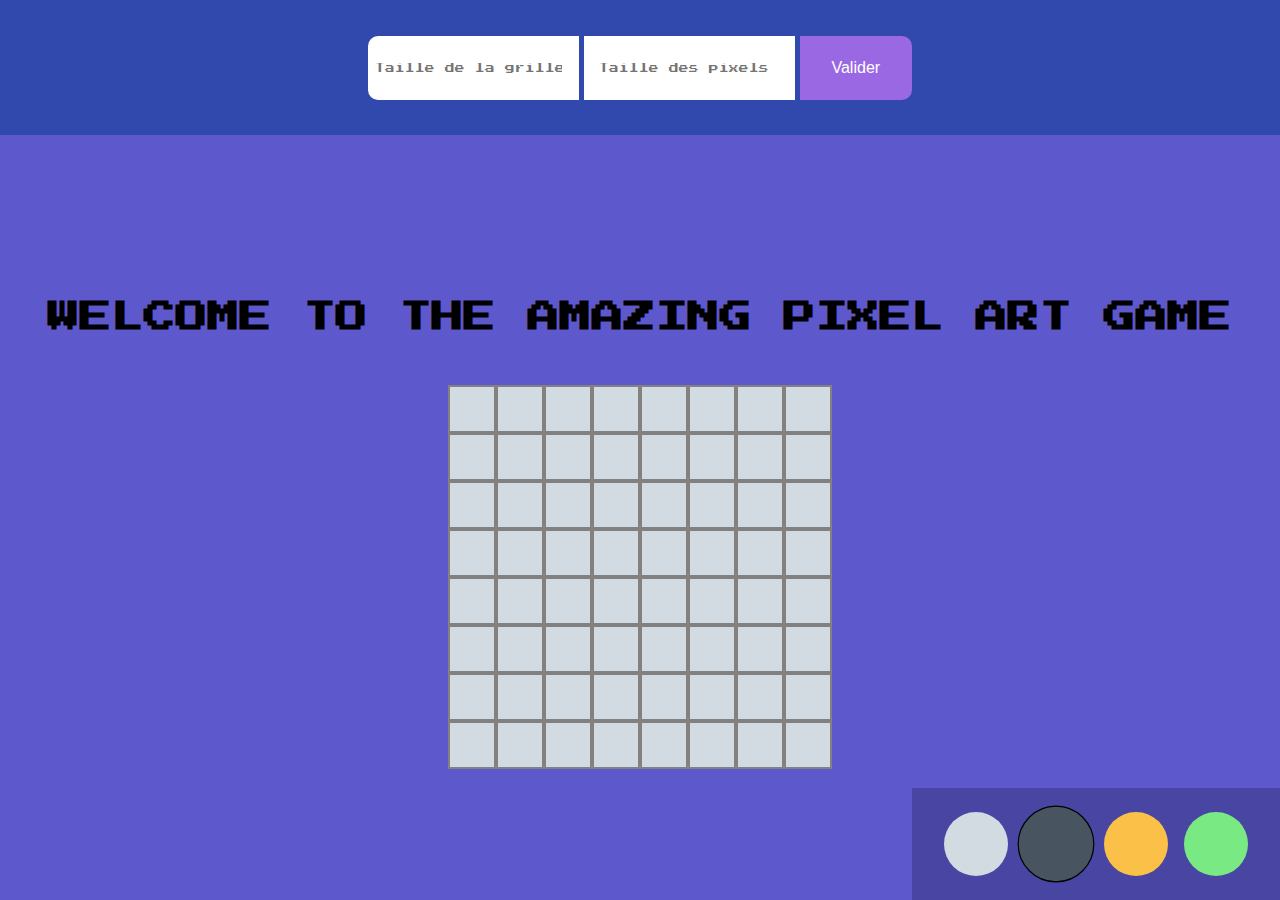
<file: index.html>
<!DOCTYPE html>
<html lang="en">
  <head>
    <meta charset="UTF-8">
    <meta name="viewport" content="width=device-width, initial-scale=1.0">
    <meta http-equiv="X-UA-Compatible" content="ie=edge">
    <title>Invader</title>
    <link rel="stylesheet" href="css/reset.css">
    <link rel="stylesheet" href="css/style.css">
  </head>
  <body>
    <header>
      <form id="form" class="configuration"></form>
    </header>
    <main id="main">
      <h1 id="h1">welcome to the amazing pixel art game</h1>
      <div id="invader"></div>
    </main>
    <footer id="footer"></footer>
    <script src="js/app.js"></script>
  </body>
</html>
</file>
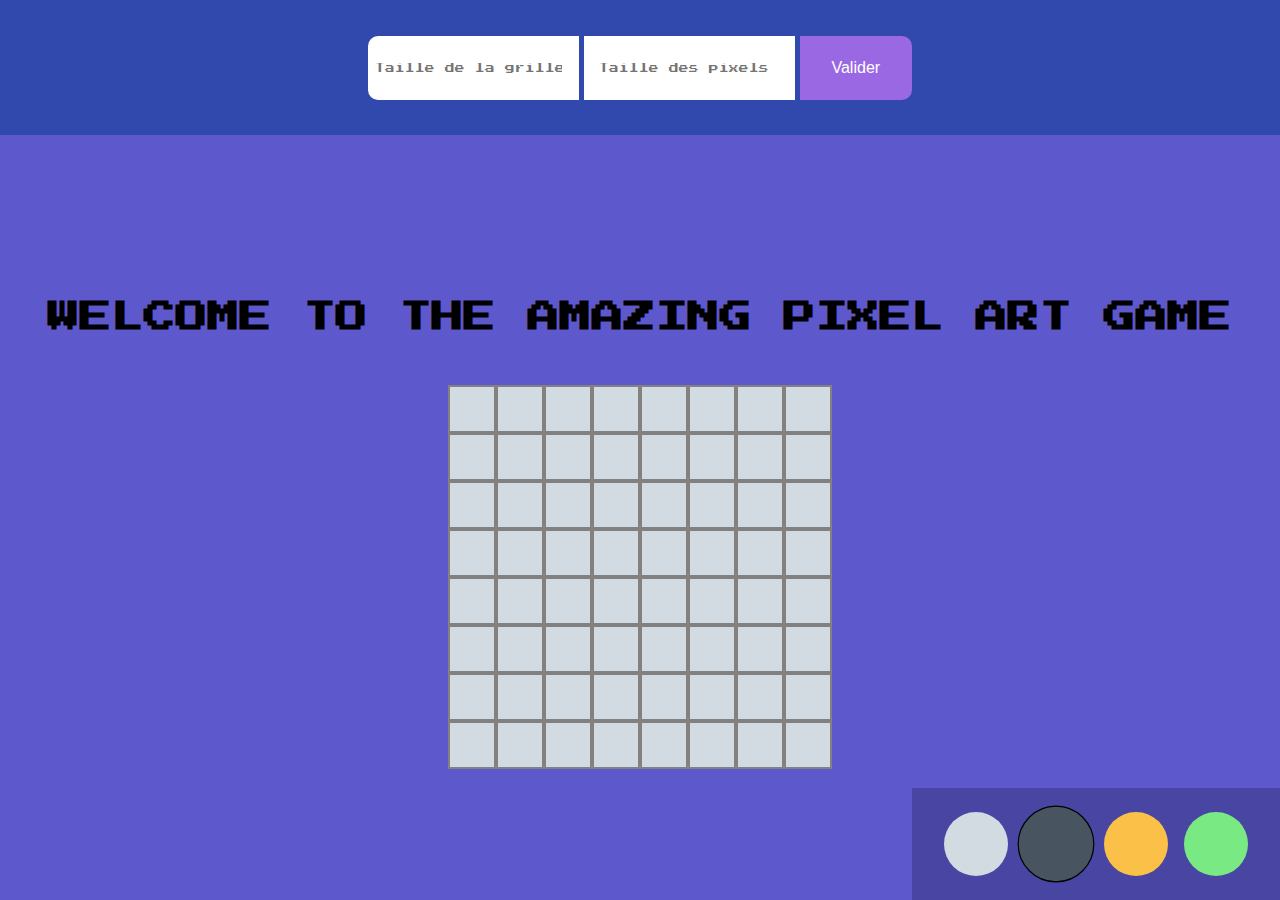
<file: html/invader.html>
<!DOCTYPE html>
<html lang="en">
  <head>
    <meta charset="UTF-8">
    <meta name="viewport" content="width=device-width, initial-scale=1.0">
    <meta http-equiv="X-UA-Compatible" content="ie=edge">
    <title>Invader</title>
    <link rel="stylesheet" href="../css/reset.css">
    <link rel="stylesheet" href="../css/style.css">
  </head>
  <body>
    <header>
      <form id="form" class="configuration"></form>
    </header>
    <main id="main">
      <h1 id="h1">welcome to the amazing pixel art game</h1>
      <div id="invader"></div>
    </main>
    <footer id="footer"></footer>
    <script src="../js/app.js"></script>
  </body>
</html>
</file>
<file: css/style.css>
@import url('https://fonts.googleapis.com/css2?family=Press+Start+2P&display=swap');

body{
    font-family: 'Press Start 2P', cursive;
}

/* Header */
::placeholder{
    font-family: 'Press Start 2P', cursive;
    font-size: 0.6rem;
    text-align: center;
    padding-left: 0.3rem;
}

header {
    background-color: #3148ad;
    padding: 2rem;
    display: flex;
    align-items: center;
    justify-content: center;
    min-height: 15vh;
}

input {
    margin-right: 0.3rem;
    height: 4rem;
    text-align: center;
    font-size: 1rem;
    border: none;
}

button{
    display: inline-block;
    height: 4rem;
    width: 7rem;
    font-size: 1rem;
    border-radius: 0 10px 10px 0;
    background-color: #9b68e4 ;
    border: none;
    color: white;
}

#grid{
    border-radius: 10px 0 0 10px;
}

main {
    background-color: #5d58cb;
    min-height: 85vh;
    display: flex;
    flex-direction: column;
    justify-content: center;
    align-items: center;
}

h1 {
    font-weight: bold;
    font-size: 2rem;
    margin: 1em 0 3rem 0;
    text-align: center;
    text-transform: uppercase;
    line-height: 1.2;
}

.pixel {
    background-color: #d2dae2;
    width: 3rem;
    height: 3rem;
    border : 2px solid rgb(131, 128, 128);
}

.row {
     display: flex;
}

footer {
    background-color: #4845a3;
    position: absolute;
    bottom: 0;
    right: 0;
    display: flex;
    padding: 1.5rem;

}

footer .pixel--plain,
footer .pixel--empty,
footer .pixel--light,
footer .pixel--highlight {
    height: 4rem;
    width: 4rem;
    border-radius: 50%;
    margin: 0 0.5rem;
    transition: transform 0.5s ease-in-out;
}

footer .pixel--empty:hover, footer .pixel--empty.active,
footer .pixel--plain:hover, footer .pixel--plain.active, 
footer .pixel--light:hover, footer .pixel--light.active,
footer .pixel--highlight:hover,footer .pixel--highlight.active {
    transform: scale(1.2);
    border: 1px solid black;
}

.pixel--plain {
    background-color: #485460;
}

.pixel--empty{
    background-color: #d2dae2;
}

.pixel--light{
    background-color: #fbc048;
}

.pixel--highlight{
    background-color: #79ea83;
}

.pixel--unicorn{
    background-color: rgb(248, 172, 185);
}

.paillette {
    /* position: absolute;
    width: 5px;
    height: 5px;
    background-color: red;*/
    transition: top 3s linear; 
    width: 12px;
    height: 12px;
    border-radius: 50% 50%;
    position: absolute;
    transform: scale(1.3);
}

.paillette::before{       
    background: black;
    animation: brille 1s infinite;
    position: absolute;
    display:block;
    content:'';
    width: 70%;
    height: 6%;
    top: 47%;
    left: 15%;
    transform: rotate(45deg);
} 

.paillette::after{
    background: black;
    animation: brille 1s infinite;
    position: absolute;
    display:block;
    content:'';
    width: 6%;
    height: 70%;
    left: 47%;
    top: 15%;
    transform: rotate(45deg);
} 

@keyframes brille{
    0%{background: red;transform: rotate(45deg);}
    20%{background: yellow;transform: rotate(90deg);}
    40%{background: blue;transform: rotate(135deg);}
    60%{background: green;transform: rotate(180deg);}
    80%{background: violet;transform: rotate(225deg);}
    100%{background: purple;transform: rotate(270deg);}
}
</file>
